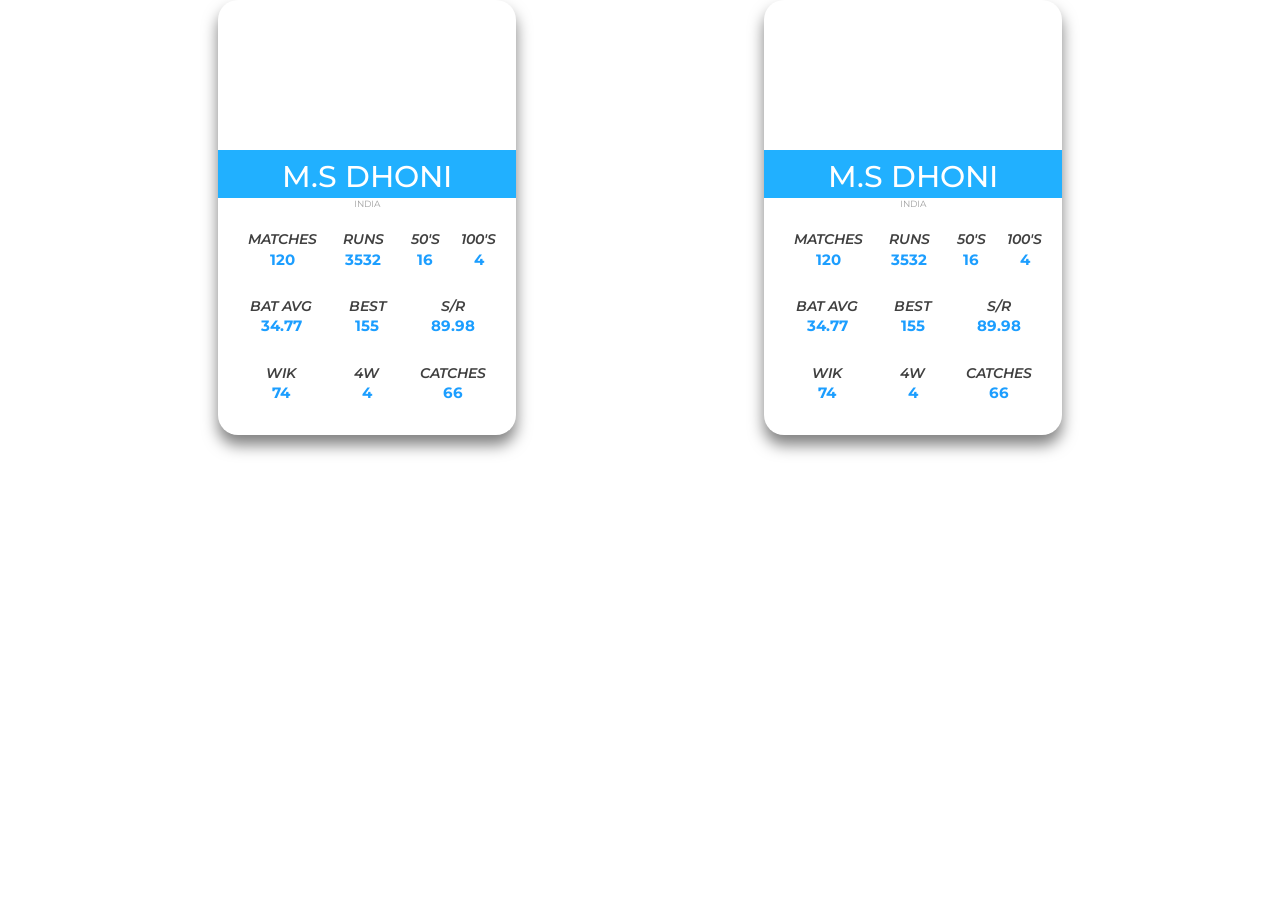
<file: templates/cardpage/index.html>
<!DOCTYPE html>
<html lang="en" >
<head>
  <meta charset="UTF-8">
  <title>CodePen - Fairly Colourful Profile Card</title>
  <meta name="viewport" content="width=device-width, initial-scale=1">
<link rel="stylesheet" href="./style.css">
  <link rel="stylesheet" href="https://maxcdn.bootstrapcdn.com/bootstrap/3.4.1/css/bootstrap.min.css">
  <script src="https://ajax.googleapis.com/ajax/libs/jquery/3.6.0/jquery.min.js"></script>
  <script src="https://maxcdn.bootstrapcdn.com/bootstrap/3.4.1/js/bootstrap.min.js"></script>


</head>
<body>


<div class="row">
<div class="col-md-2"></div>
       <div class="col-md-3">
	
	<!-- CARD 1  -->
<div class="mycard">
  <div class="banner">    
  </div>
  <h2 class="name">M.S DHONI</h2>
  <div class="title">INDIA</div>
  <div class="actions">
    <div class="follow-info">
      <h2><a href="#"><small>MATCHES</small><span>120</span></a></h2>	  
      <h2><a href="#"><small>RUNS</small><span>3532</span></a></h2>
	  <h2><a href="#"><small>50'S</small><span>16</span></a></h2>
      <h2><a href="#"><small>100'S</small><span>4</span></a></h2>
    </div>
		
 <div class="follow-info">	
	  
      <h2><a href="#"><small>BAT AVG</small><span>34.77</span></a></h2>
      <h2><a href="#"><small>BEST</small><span>155</span></a></h2>
      <h2><a href="#"><small>S/R </small><span>89.98</span></a></h2>
	    </div>
		
 <div class="follow-info">	
      <h2><a href="#"><small>WIK</small><span>74</span></a></h2>
      <h2><a href="#"><small>4W</small><span>4</span></a></h2>
      <h2><a href="#"><small>CATCHES</small><span>66</span></a></h2>
    </div>
  </div>
</div>


	</div>






   <div class="col-md-2">
	
	</div>







    <div class="col-md-3">
	<!-- CARD 1  -->
<div class="mycard">
  <div class="banner">    
  </div>
  <h2 class="name">M.S DHONI</h2>
  <div class="title">INDIA</div>
  <div class="actions">
    <div class="follow-info">
      <h2><a href="#"><small>MATCHES</small><span>120</span></a></h2>	  
      <h2><a href="#"><small>RUNS</small><span>3532</span></a></h2>
	  <h2><a href="#"><small>50'S</small><span>16</span></a></h2>
      <h2><a href="#"><small>100'S</small><span>4</span></a></h2>
    </div>
		
 <div class="follow-info">	
	  
      <h2><a href="#"><small>BAT AVG</small><span>34.77</span></a></h2>
      <h2><a href="#"><small>BEST</small><span>155</span></a></h2>
      <h2><a href="#"><small>S/R </small><span>89.98</span></a></h2>
	    </div>
		
 <div class="follow-info">	
      <h2><a href="#"><small>WIK</small><span>74</span></a></h2>
      <h2><a href="#"><small>4W</small><span>4</span></a></h2>
      <h2><a href="#"><small>CATCHES</small><span>66</span></a></h2>
    </div>
  </div>
</div>

	</div>
  </div>






<!-- CARD 2  -->






<div class="col-md-2"></div>


</body>
</html>
</file>
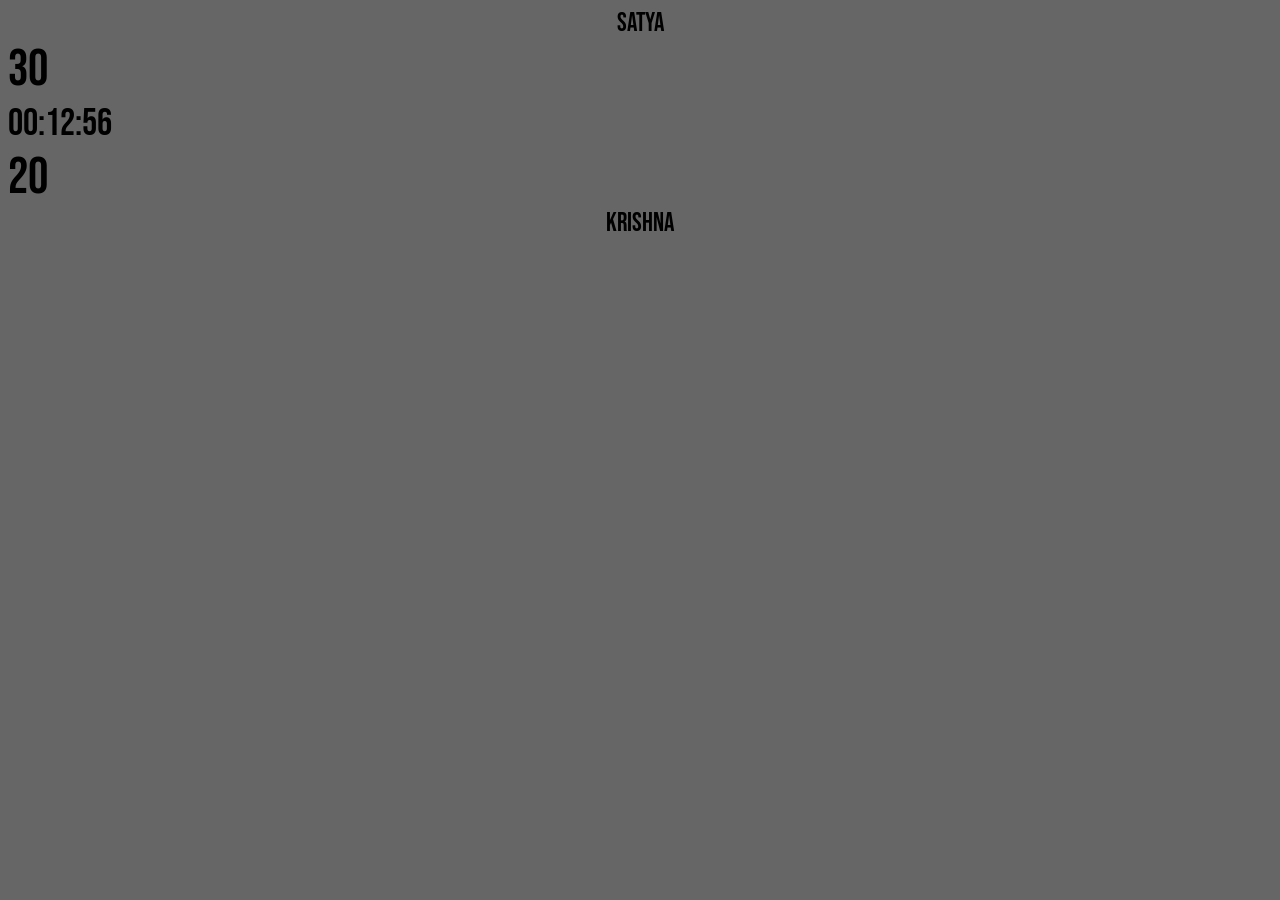
<file: templates/scrorecard/index.html>
<!DOCTYPE html>
<html lang="en">

<head>
  <meta charset="UTF-8">
  <title>CodePen - Flexyscore MK 2.0 - Basketball Scoreboard</title>
  <link rel='stylesheet' href='https://www.live.flexyscore.net/dirette/temp/css/completestyles/default.css'>
  <link rel="stylesheet" href="./style.css">

</head>

<body>
  <!-- partial:index.partial.html -->
  <!-- HERE the original HTML code of the BASKETBALL Scoreboard. 


!!!!------ REMEMBER --------!!!!
on Flexyscore 
YOU WILL NOT BE ABLE TO MODIFY HTML PART! -->
  <section id="boxes">
    <div class="container containerbasket">


      <div class="box secondliners boxbonus boxhomebonus boxbonuson" id="bonus_1">SATYA</div>
      <div class="box secondliners boxtimeouts boxhometimeouts" id="timeouts_1">30</div>

      <div class="box secondliners boxfouls boxhomefouls" id="fouls_1">00:12:56</div>

      <div class="box secondliners boxtimeouts boxawaytimeouts" id="timeouts_2">20</div>
      <div class="box secondliners boxbonus boxawaybonus boxbonuson" id="bonus_2">KRISHNA</div>
    </div>
  </section>
  <!-- partial -->

</body>

</html>
</file>
<file: templates/cardpage/style.css>
@import url("https://fonts.googleapis.com/css?family=Montserrat:400,400i,700");
mybody {
  font-size: 16px;
  color: #404040;
  font-family: Montserrat, sans-serif;
  background-image: linear-gradient(to bottom right, #ff9eaa 0% 65%, #e860ff 95% 100%);
  background-position: center;
  background-attachment: fixed;
  margin: 0;
  padding: 2rem 0;
  display: grid;
  
}
.mycard {
  background-color: #fff;
  max-width: 360px;
  display: flex;
  flex-direction: column;
  overflow: hidden;
  border-radius: 2rem;
  box-shadow: 0px 1rem 1.5rem rgba(0,0,0,0.5);
  font-family: Montserrat, sans-serif;
}
.mycard .banner {
  background-image: url("https://miro.medium.com/max/1024/1*x5Z_Tb4WTf_WzGXUTuN8Zg.jpeg");
  background-position: center;
  background-repeat: no-repeat;
  background-size: cover;
  height: 15rem;
  display: flex;
  align-items: flex-end;
  justify-content: center;
  box-sizing: border-box;
}
.mycard .banner svg {
  background-color: #fff;
  width: 8rem;
  height: 8rem;
  box-shadow: 0 0.5rem 1rem rgba(0,0,0,0.3);
  border-radius: 50%;
  transform: translateY(50%);
  transition: transform 200ms cubic-bezier(0.18, 0.89, 0.32, 1.28);
}
.mycard .banner svg:hover {
  transform: translateY(50%) scale(1.3);
}
.mycard .menu {
  width: 100%;
  height: 5.5rem;
  padding: 1rem;
  display: flex;
  align-items: flex-start;
  justify-content: flex-end;
  position: relative;
  box-sizing: border-box;
}
.mycard .menu .opener {
  width: 2.5rem;
  height: 2.5rem;
  position: relative;
  border-radius: 50%;
  transition: background-color 100ms ease-in-out;
}
.mycard .menu .opener:hover {
  background-color: #f2f2f2;
}
.mycard .menu .opener span {
  background-color: #404040;
  width: 0.4rem;
  height: 0.4rem;
  position: absolute;
  top: 0;
  left: calc(50% - 0.2rem);
  border-radius: 50%;
}
.mycard .menu .opener span:nth-child(1) {
  top: 0.45rem;
}
.mycard .menu .opener span:nth-child(2) {
  top: 1.05rem;
}
.mycard .menu .opener span:nth-child(3) {
  top: 1.65rem;
}

.highlight {
    background: url(/wp-content/uploads/2018/02/yellow-brushstroke.png);
    background-repeat: no-repeat;
    background-size: 100% 95%;
    padding: 8px 0;
}

.mycard h2.name {
    text-align: center;
    padding: 1rem 2rem 0.5rem;
    margin: 0;
    background-color: #00a5ffde;
    color: white;
	 font-family: Montserrat, sans-serif;
}



.mycard .title {
  color: #a0a0a0;
  font-size: 0.85rem;
  text-align: center;
  padding: 0 2rem 1.2rem;
  font-family: Montserrat, sans-serif;
}
.mycard .actions {
  padding: 0 2rem 1.2rem;
  display: flex;
  flex-direction: column;
  order: 99;
}
.mycard .actions .follow-info {
  padding: 0 0 1rem;
  display: flex;
}
.mycard .actions .follow-info h2 {
  text-align: center;
  width: 50%;
  margin: 0;
  box-sizing: border-box;
}
.mycard .actions .follow-info h2 a {
  text-decoration: none;
  padding: 0.8rem;
  display: flex;
  flex-direction: column;
  border-radius: 0.8rem;
  transition: background-color 100ms ease-in-out;
}
.mycard .actions .follow-info h2 a span {
    font-size: 15px;
    color: #1c9eff;
    font-weight: bold;
    transform-origin: top;
    transform: revert;
    transition: color 100ms ease-in-out;
	padding: 0.3rem 1rem 0.3rem;
}
.mycard .actions .follow-info h2 a small {
  font-size: 1.6vmin;
  margin: 0;
  padding: 2px;
  color: #404040;
  font-style: italic;
  font-family: Montserrat, sans-serif;
  font-weight: 600;
}
  
}
.mycard .actions .follow-info h2 a:hover {
  background-color: #f2f2f2;
}
.mycard .actions .follow-info h2 a:hover span {
  color: #007ad6;
}
.mycard .actions .follow-btn button {
  color: inherit;
  font: inherit;
  font-weight: bold;
  background-color: #ffd01a;
  width: 100%;
  border: none;
  padding: 1rem;
  outline: none;
  box-sizing: border-box;
  border-radius: 1.5rem/50%;
  transition: background-color 100ms ease-in-out, transform 200ms cubic-bezier(0.18, 0.89, 0.32, 1.28);
}
.mycard .actions .follow-btn button:hover {
  background-color: #efb10a;
  transform: scale(1.1);
}
.mycard .actions .follow-btn button:active {
  background-color: #e8a200;
  transform: scale(1);
}
.mycard .desc {
  text-align: justify;
  padding: 0 2rem 2.5rem;
  order: 100;
}
</file>
<file: templates/scrorecard/style.css>
/* INSTRUCTION and example for customize BASKETBALL scoreboard:
Each element has one or more classes, so you can control one or more elements at the same time.
On the left you can read every single element with his class */

/*--- First step - FONTS: CSS involves embedding fonts at the beginning of the document. You can import and use webfont, for example here we imported a Google font (https://fonts.google.com/) ---*/
@import url('https://fonts.googleapis.com/css2?family=Bebas+Neue&display=swap');

/* Every scoreboard has a unique container (VOLLEYBALL = containervolley / BASKETBALL = containerbasket etc.. read them with your browser code inspector). You can use them for override styles */



.containerbasket {grid-template: auto / repeat(5, 1fr); font-size:10vw; font-family: 'Bebas Neue', cursive;}

.containerbasket .sgrlogo {grid-row: 1/2; grid-column: 1/3;}

.containerbasket .boxhomebonus {grid-row: 3/4; grid-column: 1/2;}
.containerbasket .boxhometimeouts {grid-row: 3/4; grid-column: 2/3; font-size:.4em;}
.containerbasket .boxhomefouls {grid-row: 3/4; grid-column: 3/4; font-size:.3em;}
.containerbasket .boxawaytimeouts {grid-row: 3/4; grid-column: 4/5; font-size:.4em;}
.containerbasket .boxawaybonus {grid-row: 3/4; grid-column: 5/6;}

.containerbasket .boxmoment {grid-row: 1/2; grid-column: 3/4;}
.containerbasket .boxtimer {grid-row: 1/2; grid-column: 4/5;}
.containerbasket .boxhometeam {grid-row: 2/3; grid-column: 1/3;}
.containerbasket .boxhomepoints {grid-row: 2/3; grid-column: 3/4;}
.containerbasket .boxawayteam {grid-row: 2/3; grid-column: 4/5;}
.containerbasket .boxawaypoints {grid-row: 2/3; grid-column: 5/6;}




.containerbasket .boxawayfouls {grid-row: 3/4; grid-column: 5/6;}

.containerbasket .boxhomepoints, .containerbasket .boxawaypoints {transform: none;}
.containerbasket .space {display:none;}
.containerbasket .box, .containerbasket .sgrlogo:before {border-radius: 0 !important;}

.containerbasket:after {content: ""; background:url(https://www.flaticon.com/svg/static/icons/svg/33/33838.svg) no-repeat center; grid-row:1/2; grid-column: 6/7; background-size: 200%; filter: invert(.5);}

.containerbasket .containerbasket {box-sizing: border-box; border: solid 1vw #666;}


/* this change labels of Fouls and Timeouts */
.containerbasket .boxfouls:before {content:""; font-size: .5em;}
.containerbasket .boxtimeouts:before {content:""; font-size: .5em;}
.containerbasket .boxbonus {display: flex; justify-content: center; align-items: center; font-size:.2em;}

.containerbasket .boxhometeam, .containerbasket .boxawayteam {position: relative; justify-content: flex-end; padding: 0 2vw;}
.containerbasket .boxhomepoints, .containerbasket .boxawaypoints {justify-content: center; padding: 0 2vw; text-align:center;}



/*  INDIANA Styles */
.containerbasket .boxhometeam {background: linear-gradient(72deg, rgba(0,40,93,1) 0%, rgba(184,180,147,1) 38%, rgba(212,206,181,1) 41%, rgba(253,187,50,1) 100%); }
.containerbasket .boxhometeam:before {content:""; position:absolute; top:0; left:0; width:50%; height:100%; background:url(https://cdn.shopify.com/s/files/1/0490/0791/9253/files/Pacers-Full-Color.png) no-repeat center;background-size:60%;}
.containerbasket .boxhomepoints {background:#fdbb32;}

/*  TORONTO Styles */
.containerbasket .boxawayteam {background:linear-gradient(72deg, rgba(0,0,0,1) 0%, rgba(222,123,123,1) 39%, rgba(227,166,166,1) 41%, rgba(255,0,0,1) 100%);;}
.containerbasket .boxawayteam:before {content:""; position:absolute; top:0; left:0; width:50%; height:100%; background:url(https://www.nba.com/raptors/sites/raptors/files/raps-1718-mainlogo.png) no-repeat center; background-size:70%;}
.containerbasket .boxawaypoints {background:#ff0000;}

/*-------------------------------------------------------------------
---- UNDER: background color and a little spase from margins. PLEASE DO NOT CONSIDER THIS-*/
body {background:#666;}
</file>
